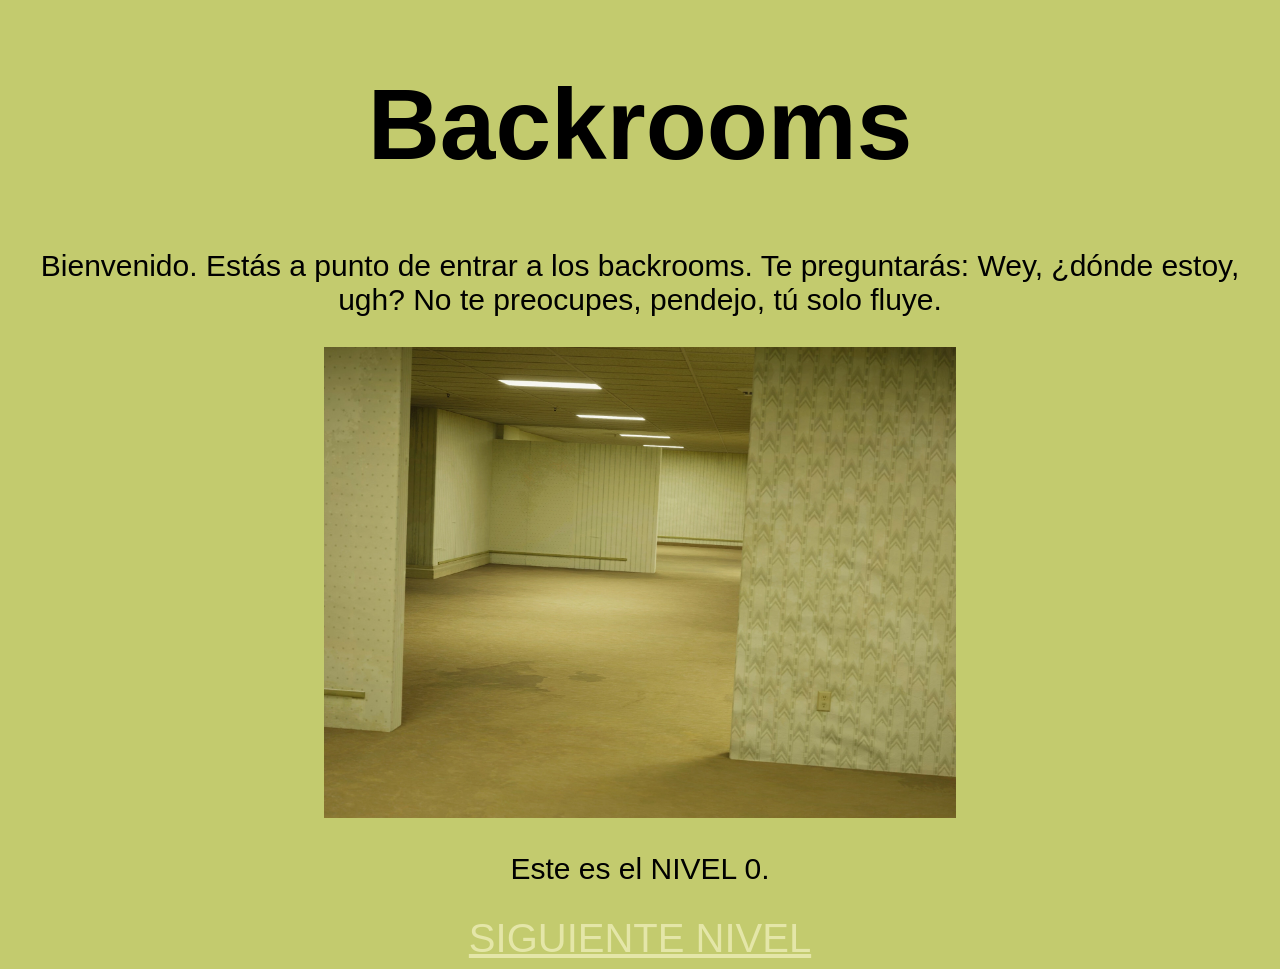
<file: index.html>
<!DOCTYPE html>
<html lang="en">
<head>
    <meta charset="UTF-8">
    <meta name="viewport" content="width=device-width, initial-scale=1.0">
    <title>BACKROOMS</title>
    <link rel="stylesheet" href="estilos.css">
</head>
<body>
    <h1>Backrooms</h1>
    <p>Bienvenido.
Estás a punto de entrar a los backrooms. Te preguntarás: Wey, ¿dónde estoy, ugh? No te preocupes, pendejo, tú solo fluye.</p>
<div class="img1" align="center">
      <img class="foto" src="./assets/nivel1.webp" alt="nivel0"/>
</div>
<audio id="audio" autoplay; loop>
    <source src="./assets/handprint.mp3" type="audio/mpeg">
</audio>
    <p>Este es el NIVEL 0.</p>
    <a href="nivel1.html">SIGUIENTE NIVEL</a>
</body>
</html>
</file>
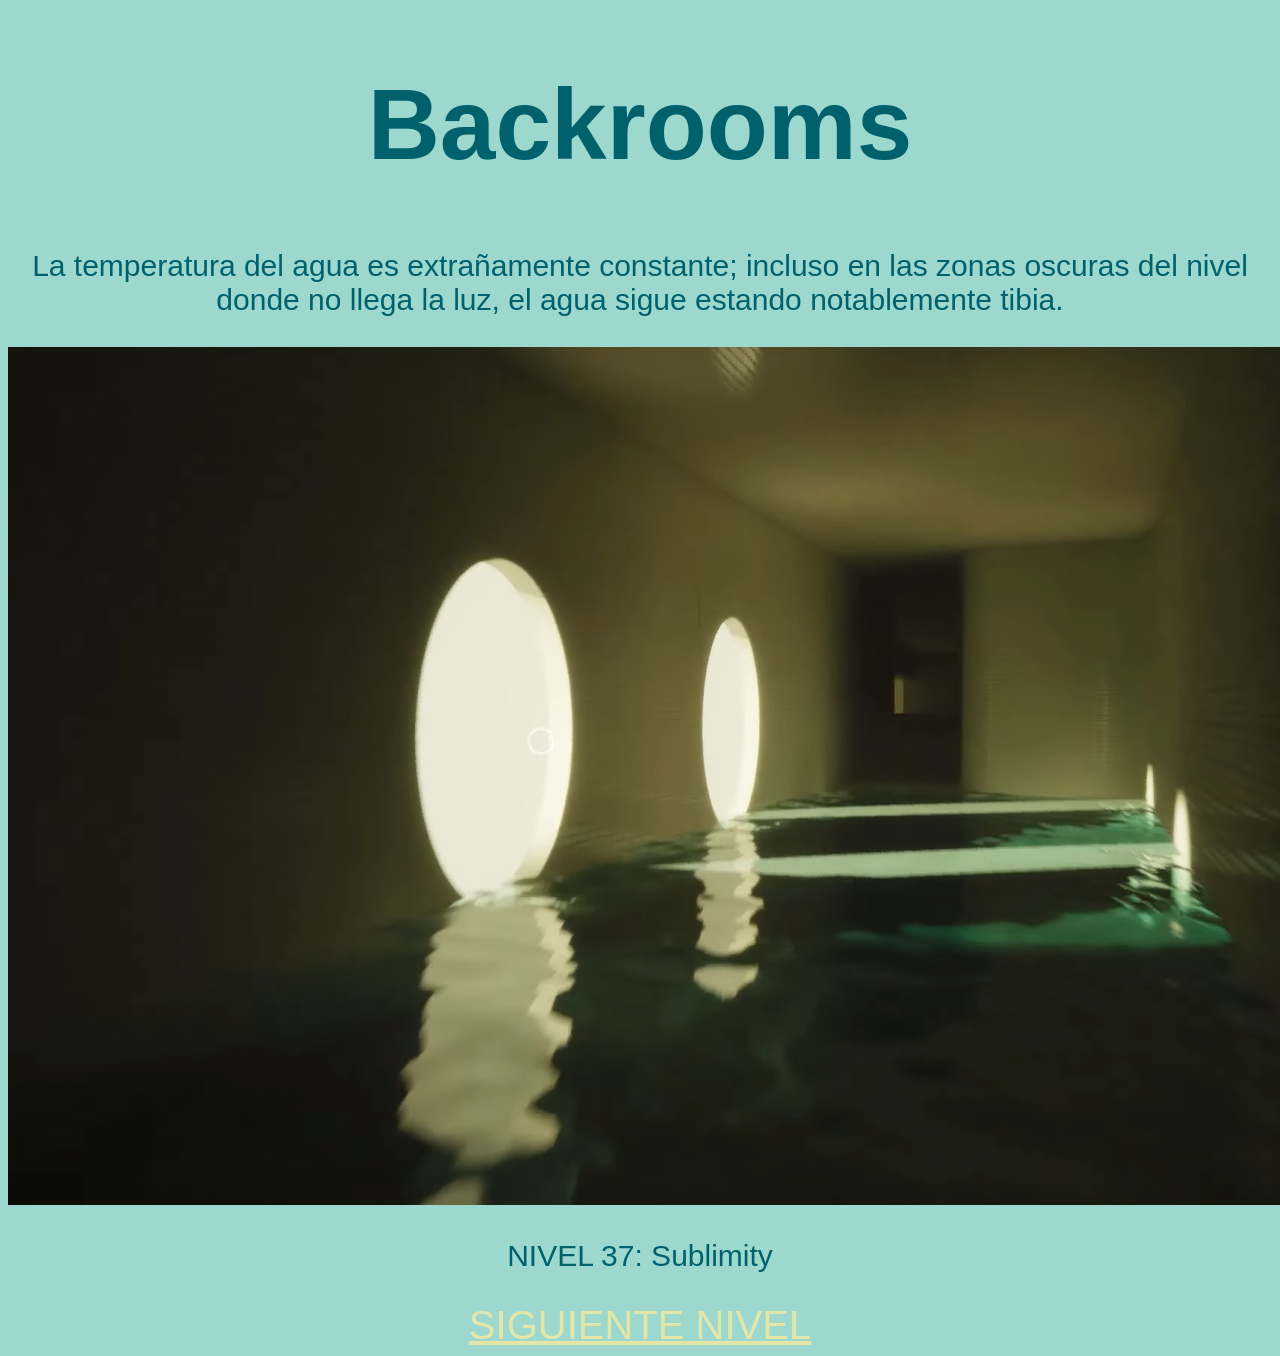
<file: nivel1.html>
<!DOCTYPE html>
<html lang="en">
<head>
    <meta charset="UTF-8">
    <meta name="viewport" content="width=device-width, initial-scale=1.0">
    <title>BACKROOMS</title>
    <link rel="stylesheet" href="estilos1.css">
</head>
<body>
    <h1>Backrooms</h1>
    <p>La temperatura del agua es extrañamente constante; incluso en las zonas oscuras del nivel donde no llega la luz, el agua sigue estando notablemente tibia.</p>
    <div class="img1" align="center">
      <img class="foto" src="./assets/Poolrooms.webp" alt="nivel1"/>
</div>
<p>NIVEL 37: Sublimity</p>
 <a href="nivel2.html">SIGUIENTE NIVEL</a>
</body>
</html>
</file>
<file: estilos.css>
body {
    background-color:rgb(195,203,110)
}

h1 {
    font-family: Helvetica;
    color: #000000;
    font-size: 100px;
    animation-name: cambioFuente;
    animation-duration: 0.5s;
    animation-iteration-count: infinite;
    text-align: center;
}

p{
    font-family:Arial;
    font-size: 30px;
    color: #000000;
    text-align: center;
}

.foto {
  width: 50%;
  height: 50%;
}

a{
    display: flex;
    flex-direction: column;
    font-family:Arial;
    font-size: 40px;
    color: rgb(228,230,168);
    text-align:center;
}

@keyframes cambioFuente{
    0% {font-family:Arial}
    50%{font-family:Times}
    100%{font-family:sans-serif}
}
</file>
<file: estilos1.css>
body {
    background-color:rgb(156, 216, 205)
}

h1 {
    font-family: Helvetica;
    color: #00616d;
    font-size: 100px;
    animation-name: cambioFuente;
    animation-duration: 0.5s;
    animation-iteration-count: infinite;
    text-align: center;
}

p{
    font-family:Arial;
    font-size: 30px;
    color: #00616d;
    text-align: center;
}

a{
    display: flex;
    flex-direction: column;
    font-family:Arial;
    font-size: 40px;
    color: rgb(228,230,168);
    text-align:center;
}
@keyframes cambioFuente{
    0% {font-family:Arial}
    50%{font-family:Times}
    100%{font-family:sans-serif}
}
</file>
